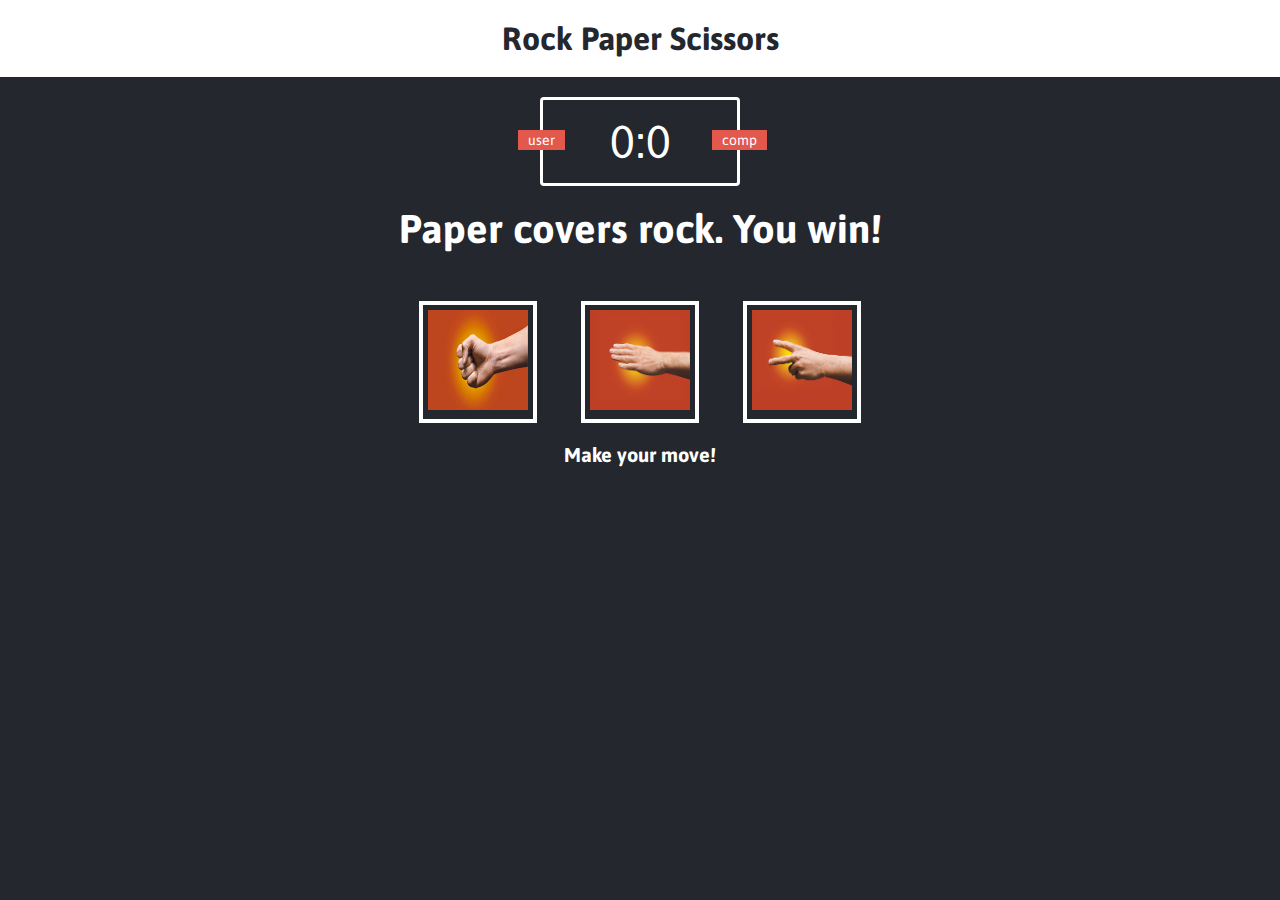
<file: index.html>
<!DOCTYPE html>
<html>
<head>
	<meta charset="utf-8">
	<title>Rock Paper Scissors Game</title>
	<link rel="stylesheet" type="text/css" href="styles.css">
</head>
<body>
	<header>
		<h1>Rock Paper Scissors</h1>
	</header>
	<div class="score-board">
		<div id="user-label" class="badge">user</div>
		<div id="computer-label" class="badge">comp</div>
		<span id="user-score" >0</span>:<span id="computer-score" >0</span>
	</div>
	<div class="result">
		<p>Paper covers rock. You win!</p>
	</div>
	<div class="choices">
		<div class="choice" id="r">
			<img src="rock.jpeg" width="100" height="100" alt="">
		</div>
		<div class="choice" id="p">
			<img src="paper.jpg" width="100" height="100" alt="">
		</div>
		<div class="choice" id="s">
			<img src="scissors.jpg" width="100" height="100" alt="">
		</div>
	</div>
	<p id="action-message">Make your move!</p>
	<script src="app.js" charset="utf-8"></script>
</body>
</html>
</file>
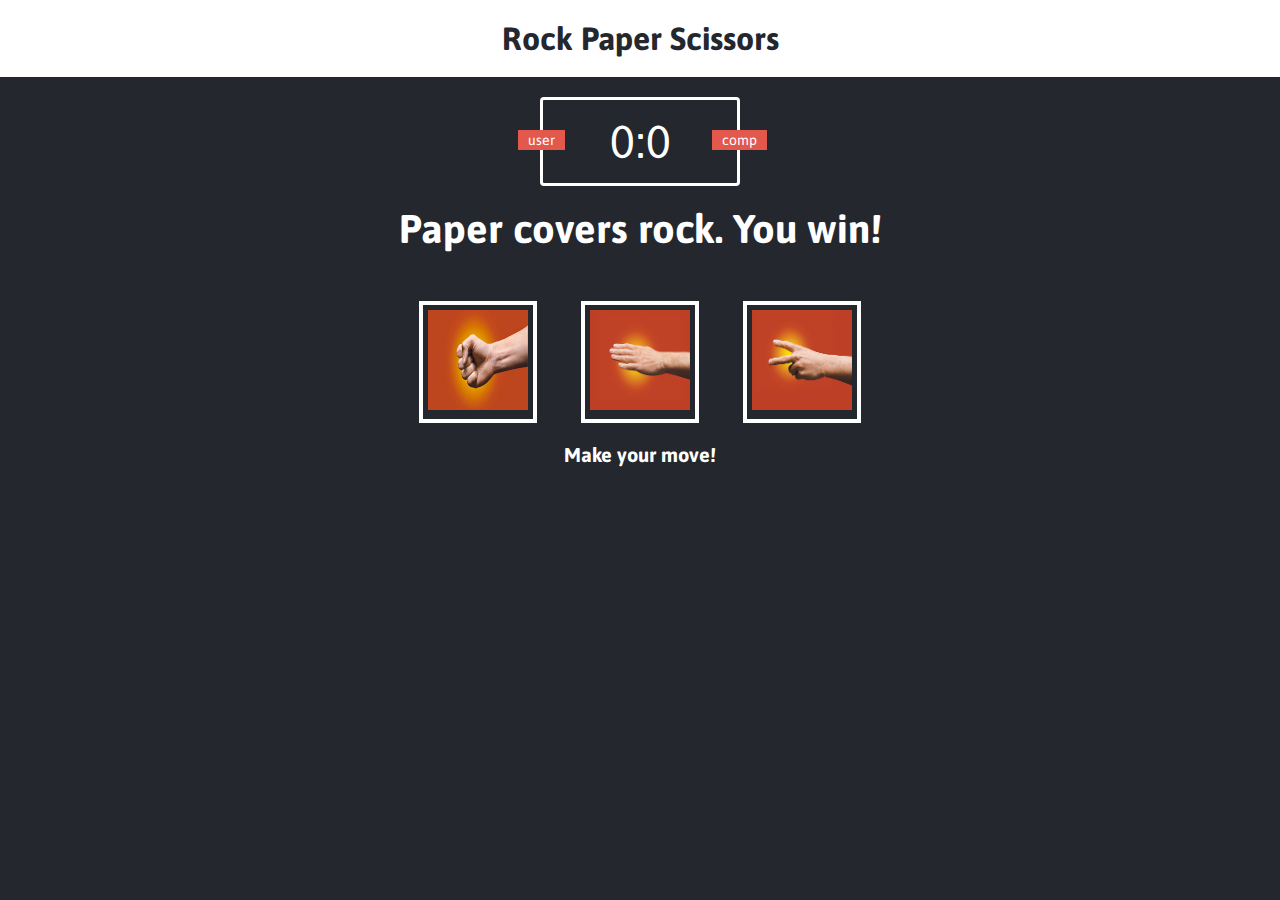
<file: RPSGame.html>
<!DOCTYPE html>
<html>
<head>
	<meta charset="utf-8">
	<title>Rock Paper Scissors Game</title>
	<link rel="stylesheet" type="text/css" href="styles.css">
</head>
<body>
	<header>
		<h1>Rock Paper Scissors</h1>
	</header>
	<div class="score-board">
		<div id="user-label" class="badge">user</div>
		<div id="computer-label" class="badge">comp</div>
		<span id="user-score" >0</span>:<span id="computer-score" >0</span>
	</div>
	<div class="result">
		<p>Paper covers rock. You win!</p>
	</div>
	<div class="choices">
		<div class="choice" id="r">
			<img src="rock.jpeg" width="100" height="100" alt="">
		</div>
		<div class="choice" id="p">
			<img src="paper.jpg" width="100" height="100" alt="">
		</div>
		<div class="choice" id="s">
			<img src="scissors.jpg" width="100" height="100" alt="">
		</div>
	</div>
	<p id="action-message">Make your move!</p>
	<script src="app.js" charset="utf-8"></script>
</body>
</html>
</file>
<file: styles.css>
@import url('https://fonts.googleapis.com/css?family=Asap&display=swap');
*{
	margin: 0;
	padding: 0;
	box-sizing: border-box;
}
body{
	background-color: #24272E
}
header {
	background: white;
	padding: 20px;
}

header > h1{
	color: #24272E;
	text-align: center;
	font-family: Asap, sans-serif;
}

.score-board {
	margin: 20px auto;
	border: 3px solid white;
	border-radius: 4px;
	text-align: center;
	width: 200px;
	color: white;
	font-size: 46px;
	padding: 15px 20px;
	font-family: Asap, sans-serif;
	position: relative;
}

.badge {
	background: #E2584D;
	color: white;
	font-size: 14px;
	padding: 2px 10px;
	font-family: Asap, sans-serif;
}

#user-label {
	position: absolute;
	top: 30px;
	left: -25px;
}

#computer-label {
	position: absolute;
	top: 30px;
	right: -30px;
}

.result {
	font-size: 40px;
	color: white;
}

.result > p {
	text-align: center;
	font-weight: bold;
	font-family: Asap, sans-serif;
}

.choices {
	margin-top: 50px;
	text-align: center;
}

.choice {
	border: 4px solid white;
	margin: 0 20px;
	padding: 5px;
	display: inline-block;
	transition: all 0.3s ease;
}

.choice:hover {
	cursor: pointer;
	background: yellow;
}

#action-message {
	text-align: center;
	color: white;
	font-family: Asap, sans-serif;
	font-weight: bold;
	font-size: 20px;
	margin-top: 20px;

}
</file>
